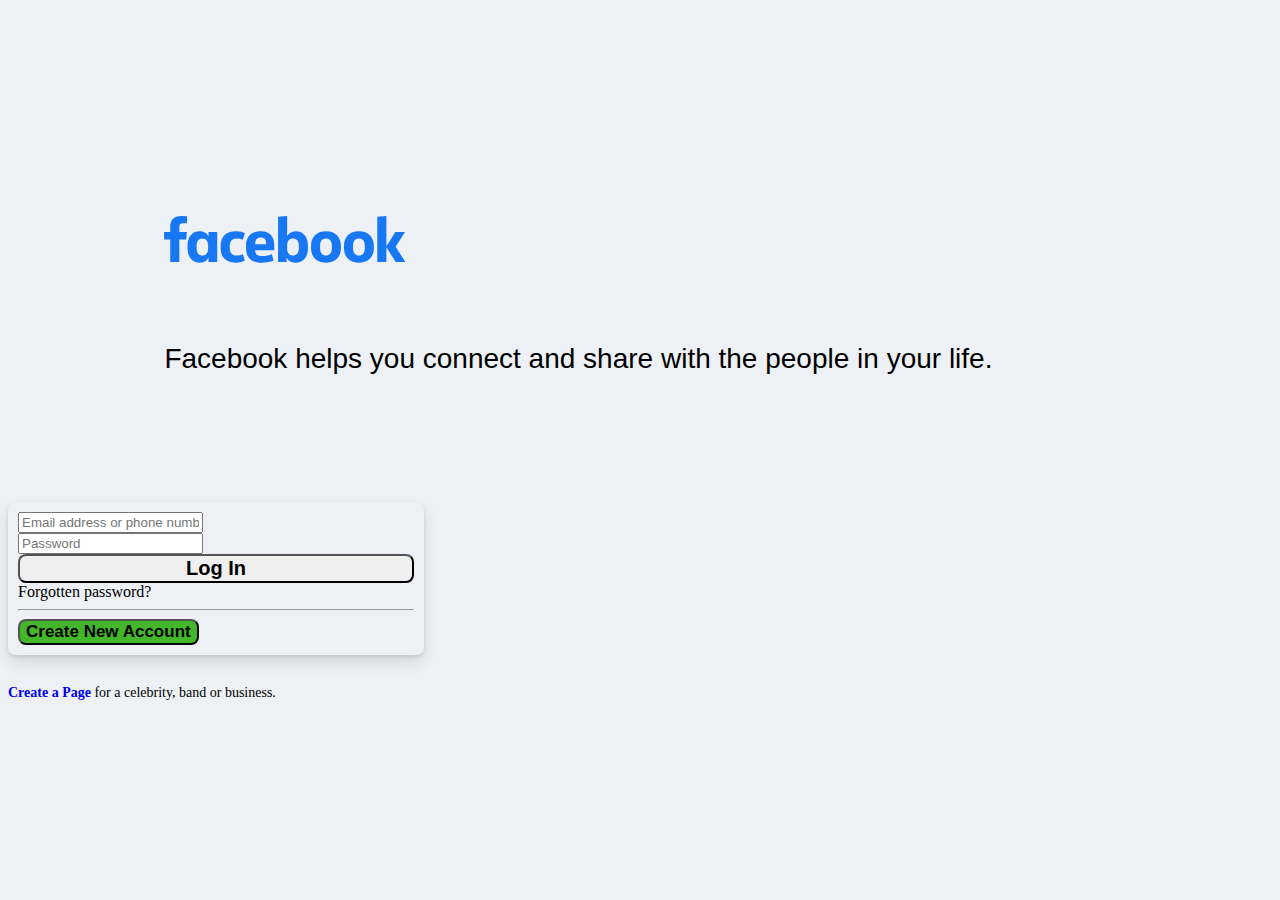
<file: facebook.html>
<!DOCTYPE html>
<html lang="en" dir="ltr">
  <head>
    <meta charset="utf-8">

    <link href="https://cdn.jsdelivr.net/npm/bootstrap@5.0.0-beta3/dist/css/bootstrap.min.css" rel="stylesheet" integrity="sha384-eOJMYsd53ii+scO/bJGFsiCZc+5NDVN2yr8+0RDqr0Ql0h+rP48ckxlpbzKgwra6" crossorigin="anonymous">
<link rel="stylesheet" href="facebook.css">
    <title></title>
  </head>
  <body>



  <div class="container-fluid">
  <div class="row">


  <div class="col-lg-5 left" style="padding-top: 60px; margin: 10%;">
<img src="logo.svg" alt="" style="width:301.06px; height:106px;">

      <h5 class="font">Facebook helps you connect and share with the people in your life.</h5>

    </div>


    <div class="col-lg-4 text-center right">
      <div class="card bg-white text-center card-form">
        <div class="card-body">
          <form>
            <div class="form-group">
              <input type="email" class="form-control form-control-lg" placeholder="Email address or phone number">
            </div>
            <div class="form-group mt-3">
              <input type="password" class="form-control form-control-lg" placeholder="Password">
            </div>
            <div class="form-group">
              <button type="button" class="btn btn-primary mt-3" style="width:100%; border-radius: 8px; font-size:20px;"><strong>Log In</strong></button>
              <div class="display-7 text-primary mt-3 mb-3">Forgotten password? </div>
              <hr>
            </div>


              <div class="form-group">
                <button type="button" class="btn btn-success" style="padding: opx 16px; background: #42b72a; font-size: 17px; border-radius: 8px; text-decoration: none;"><strong>Create New Account</strong></button>

              </div>

          </form>

        </div>

      </div>

      <p class="mt-3 " style="font-size:14px; line-height: 1.43; margin-top:28px;"><a href="#" class="text-dark"><b>Create a Page</b></a> for a celebrity, band or business.</p>

    </div>

  </div>
    </div>






  </body>
</html>
</file>
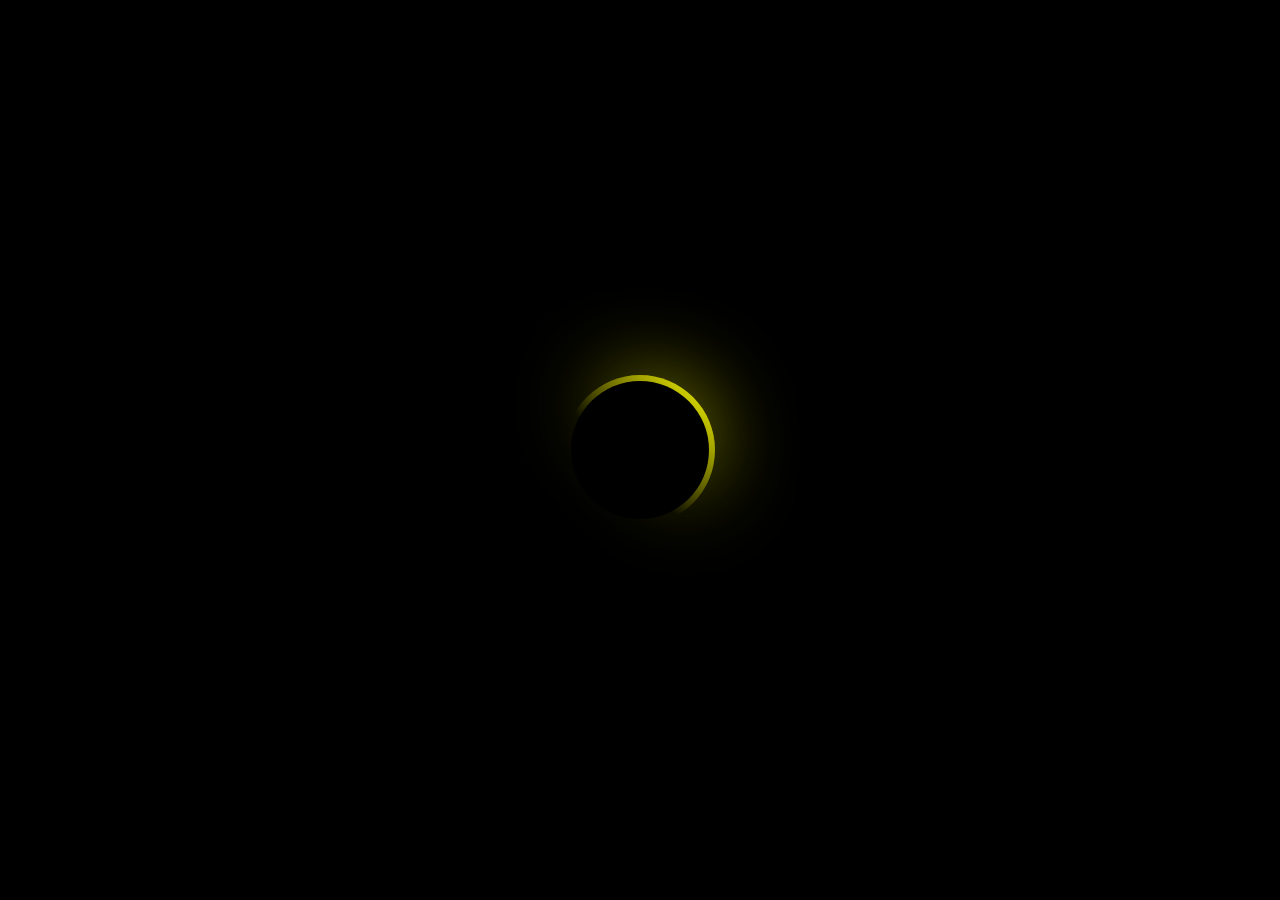
<file: loader.html>
<!DOCTYPE html>
<html>
  <head>

    <title>Loader</title>

    <link rel="stylesheet" href="loader.css">

  </head>
  <body>
    <div class="loader"></div>








  </body>
  </html>
</file>
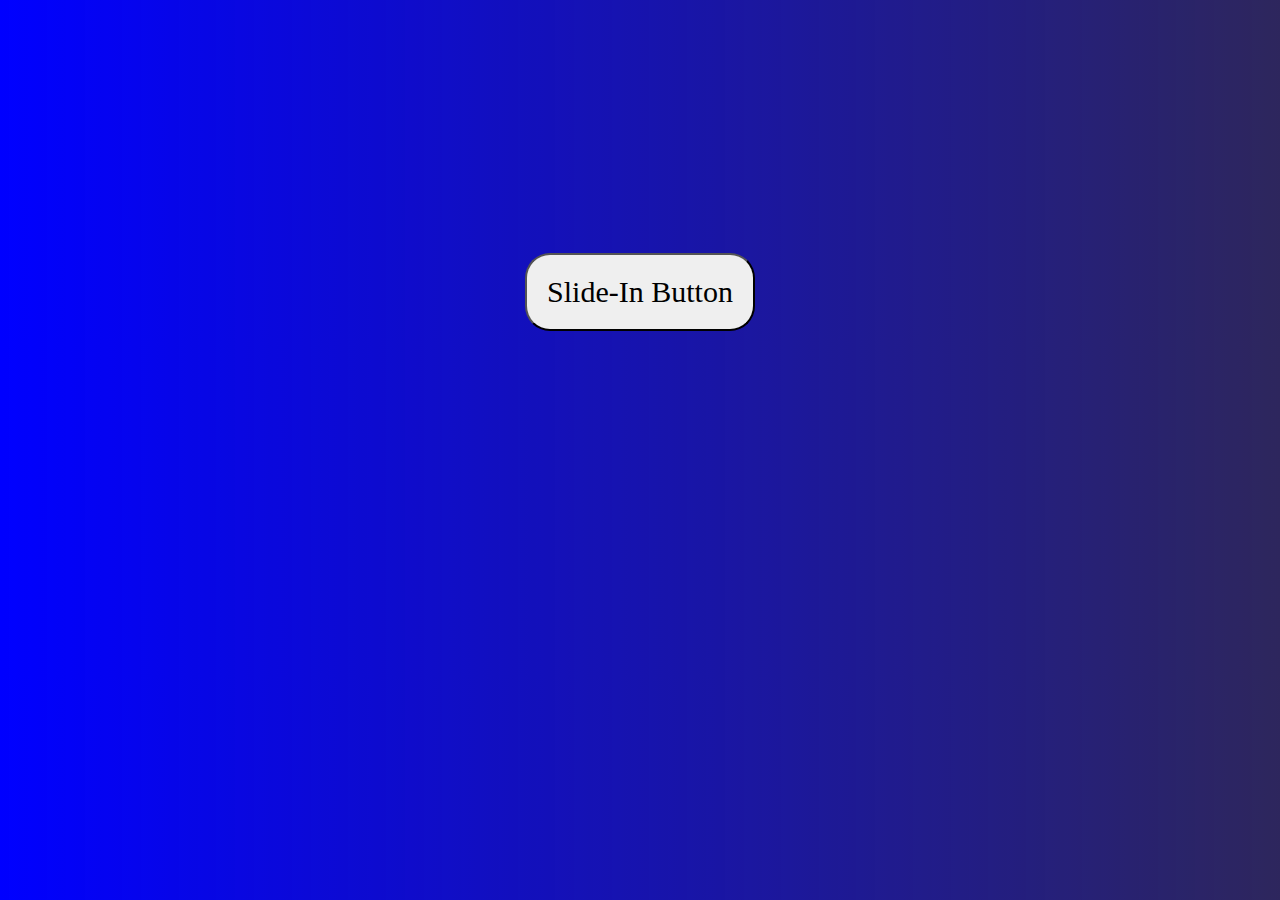
<file: Slide-In.html>
<!DOCTYPE html>
<html>
  <head>

    <title>Slide-In Effect</title>

    <link rel="stylesheet" href="Slide-In.css">

  </head>
  <body>
    <div class="container">
  <button type="button" class="slidein"> Slide-In Button  </button>
    </div>








  </body>
  </html>
</file>
<file: facebook.css>
.card{
  border-radius: 8px;
   width: 396px;
   box-shadow: 0 2px 4px rgb(0 0 0 / 10%), 0 8px 16px rgb(0 0 0 / 10%);
  /* margin: 40px 0 0;*/
   padding-bottom: 24px;
     padding: 10px;
    border:none;
}
.container{
  padding-bottom: 164px;
    padding-top: 20px;

}
.text-dark{
  text-decoration: none;
  cursor:  pointer;
}

.font{
  font-size: 28px;
   line-height: 32px;
   width: auto;
    font-weight: normal;
     padding-left:  30px;
font-family: SFProDisplay-Regular, Helvetica, Arial, sans-serif;
}
body{
  background: #edf0f5;
}

.left{
  margin-right: 10%;
}
.right{
  margin-top: 10%;
}
</file>
<file: loader.css>
*
{
  margin: 0;
  padding: 0;
  box-sizing: border-box;
}

body{
  display: flex;
  justify-content: center;
  align-items: center;
  min-height: 100vh;
  background: black;
}

.loader{
  position: relative;
  width: 150px;
  height: 150px;
  border-radius: 50%;
  background: linear-gradient(45deg, transparent, transparent 40%, yellow);
  animation: animate 2s linear infinite;
}
@keyframes animate {
  0%{
    transform: rotate(0deg);
    filter: hue-rotate(0deg);
  }
  100%{
    transform: rotate(360deg);
      filter: hue-rotate(360deg);
  }
}



.loader:before{
content: '';
position: absolute;
top: 6px;
left: 6px;
right: 6px;
bottom: 6px;
background: black;
border-radius: 50%;
z-index: 1000;
}

.loader:after{
content: '';
position: absolute;
top: 0px;
left: 0px;
right: 0px;
bottom: 0px;
  background: linear-gradient(45deg, transparent, transparent 40%, yellow);

border-radius: 50%;
z-index: 1000;
z-index: 1;
filter: blur(40px);
}
</file>
<file: Slide-In.css>
body{
  background: dodgerblue;
  background-image: linear-gradient(to right, blue, #302B);
}




.container{
  text-align: center;
  margin-top: 20%;

}

.slidein{
  padding: 20px;
  font-family: serif;
  font-size: 30px;
  border-radius: 25px;
  animation: slide 7s ease-in;
}

@keyframes slide{
  0%{
    transform: skewX(20deg) translateY(-500px);
  }
  100%{
    transform: skewX(50deg) ;
  }
}
</file>
